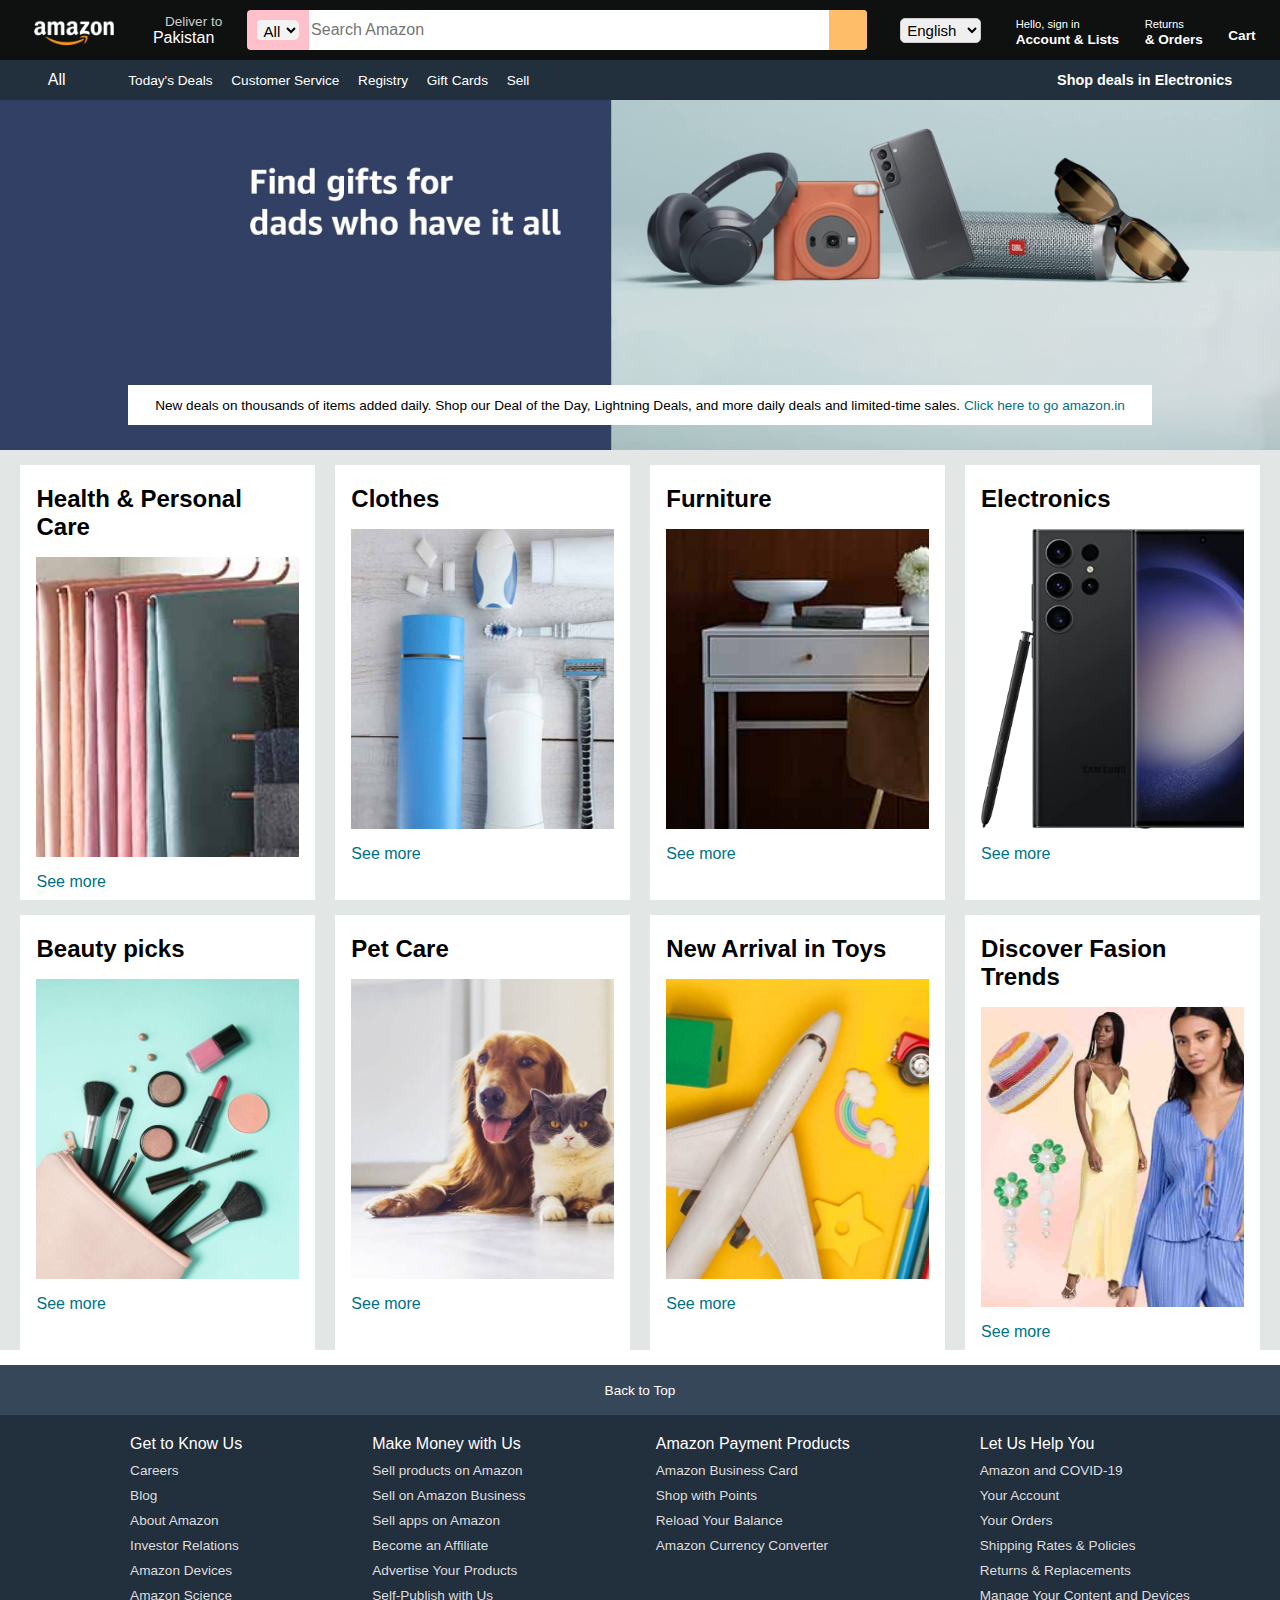
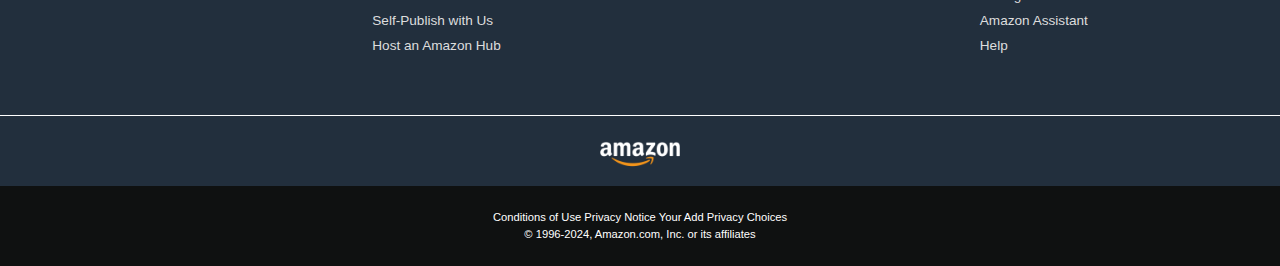
<file: Internpedia Internship/Amozon Web Project 7/index.html>
<!DOCTYPE html>
<html lang="en">
<head>
    <meta charset="UTF-8">
    <meta name="viewport" content="width=device-width, initial-scale=1.0">
    <title>Amazon</title>
    
    <link rel="stylesheet" href="https://cdnjs.cloudflare.com/ajax/libs/font-awesome/6.5.1/css/all.min.css" integrity="sha512-DTOQO9RWCH3ppGqcWaEA1BIZOC6xxalwEsw9c2QQeAIftl+Vegovlnee1c9QX4TctnWMn13TZye+giMm8e2LwA==" crossorigin="anonymous" referrerpolicy="no-referrer" />

    <link rel="stylesheet" href="stylesheet.css">

    
</head>
<body>
    
    <header>
    <div class="navbar">
        <div class="nav_logo border">
            <div class="logo">
            </div>
        </div>

        <div class="nav_address border">
            <p class="add_first">Deliver to</p>
            <div class="add_icon">
                <i class="fa-solid fa-location-dot"></i>
                <p class="add_sec">Pakistan</p>
            </div>
        </div>

        <div class="nav_search">
            <select class="search_select"> 
                <option>All</option>
            </select>
            <input placeholder="Search Amazon" class="search_input">
            <div class="search_icon">
            <i class="fa-solid fa-magnifying-glass"></i>
        </div>
        </div>

        <div>
            <div class="language-selector">
                
                <select id="language" name="language">
                    <option  value="en">English</option>
                    <option value="es">Spanish</option>
                    <option value="fr">French</option>
                    <option value="de">German</option>
                    <!-- Add more languages as needed -->
                </select>
            </div>
        </div>
        
        
        <div class="nav_singin border">
            <p><span>Hello, sign in</span></p>
            <p class="nav_sec">Account & Lists</p>
        </div>
   
        <div class="nav_return border">
            <p><span>Returns</span></p>
            <p class="nav_sec">& Orders</p>
        </div>

        <div class="nav_cart border">
            <i class="fa-solid fa-cart-shopping"></i>
            Cart
        </div>

    </div>
    <div class="panel">
        <div class="panel_all">
            <i class="fa-solid fa-bars"></i>
            All
        </div>
        <div class="panel_ops">
            <p>Today's Deals</p>
            <p>Customer Service</p>
            <p>Registry</p>
            <p>Gift Cards</p>
            <p>Sell</p>
        </div>
        <div class="panel_deals">
            Shop deals in Electronics
        </div>
      </div>
</header>

<div class="hero_section">
    <div class="hero_msg">
        <p>New deals on thousands of items added daily. Shop our Deal of the Day, Lightning Deals, and more daily deals and limited-time sales. <a>Click here to go amazon.in</a></p> 
    </div>
</div>
<div class="shop_section">
    <div class="box1 box">
        <div class="box_content">
            <h2>Health & Personal Care</h2>
        <div class="box_img" style="background-image: url('box1_image.jpg');"></div>
        <p>See more</p>
        </div>
    </div>
    <div class="box2 box"><div class="box_content">
        <h2>Clothes</h2>
    <div class="box_img" style="background-image: url('box2_image.jpg');"></div>
    <p>See more</p>
    </div>
 </div>
    <div class="box3 box"><div class="box_content">
        <h2>Furniture</h2>
    <div class="box_img" style="background-image: url('box3_image.jpg');"></div>
    <p>See more</p>
    </div>
</div>
    <div class="box4 box"><div class="box_content">
        <h2>Electronics</h2>
    <div class="box_img" style="background-image: url('box4_image.jpg');"></div>
    <p>See more</p>
    </div>
</div>
<div class="box1 box">
    <div class="box_content">
        <h2>Beauty picks</h2>
    <div class="box_img" style="background-image: url('box5_image.jpg');"></div>
    <p>See more</p>
    </div>
</div>
<div class="box2 box"><div class="box_content">
    <h2>Pet Care</h2>
<div class="box_img" style="background-image: url('box6_image.jpg');"></div>
<p>See more</p>
</div>
</div>
<div class="box3 box"><div class="box_content">
    <h2>New Arrival in Toys</h2>
<div class="box_img" style="background-image: url('box7_image.jpg');"></div>
<p>See more</p>
</div>
</div>
<div class="box4 box"><div class="box_content">
    <h2>Discover Fasion Trends</h2>
<div class="box_img" style="background-image: url('box8_image.jpg');"></div>
<p>See more</p>
</div>
</div>
</div>
<footer>
    <div class="footer_panel1">
        Back to Top
    </div>

    <div class="footer_panel2">
        <ul>
            <p>Get to Know Us</p>
            <a>Careers</a>
            <a>Blog</a>
            <a>About Amazon</a>
            <a>Investor Relations</a>
            <a>Amazon Devices</a>
            <a>Amazon Science</a>

        </ul>

        <ul>
            <p>Make Money with Us</p>
            <a>Sell products on Amazon</a>
            <a>Sell on Amazon Business</a>
            <a>Sell apps on Amazon</a>
            <a>Become an Affiliate</a>
            <a>Advertise Your Products</a>
            <a>Self-Publish with Us</a>
            <a>Self-Publish with Us</a>
            <a> Host an Amazon Hub</a>


        </ul>

        <ul>
            <p>Amazon Payment Products</p>
            <a>Amazon Business Card</a>
            <a>Shop with Points</a>
            <a>Reload Your Balance</a>
            <a>Amazon Currency Converter</a>
            

        </ul>

        <ul>
            <p>Let Us Help You </p>
            <a>Amazon and COVID-19</a>
            <a>Your Account</a>
            <a>Your Orders</a>
            <a>Shipping Rates & Policies</a>
            <a>Returns & Replacements</a>
            <a> Manage Your Content and Devices</a>
            <a> Amazon Assistant</a>
            <a> Help</a>


        </ul>
    </div>

    <div class="footer_panel3">
        <div class="logo">

        </div>
    </div>

    <div class="footer_panel4">
        <div class="pages"> 
            <a>Conditions of Use</a>
            <a>Privacy Notice</a>
            <a>Your Add Privacy Choices</a>
        </div>
        <div class="copyright">
            © 1996-2024, Amazon.com, Inc. or its affiliates
        </div>
    </div>
</footer>

</body>
</html>
</file>
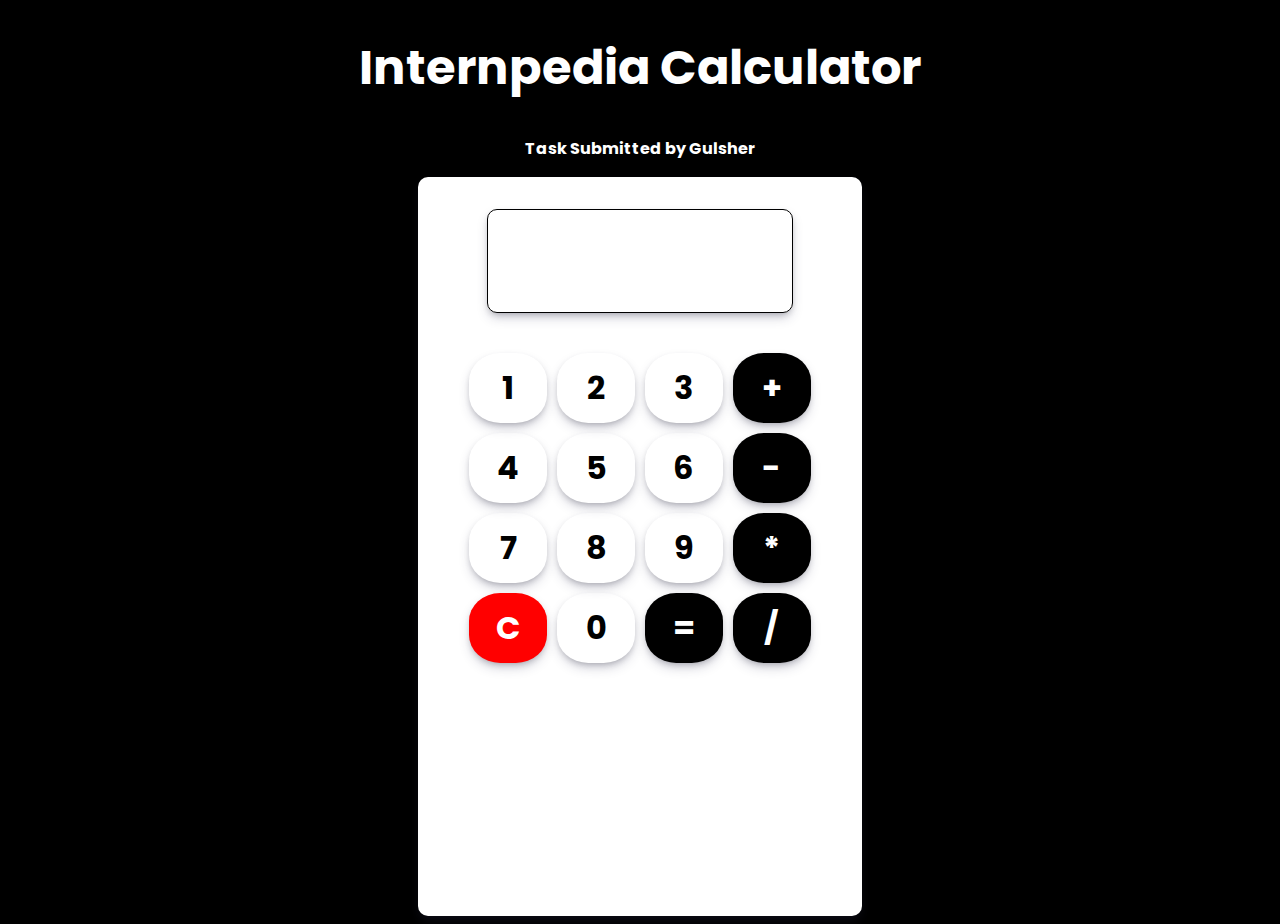
<file: Internpedia Internship/Calculator Project 5/index.html>
<!DOCTYPE html>
<html lang="en">
  <head>
    <meta charset="UTF-8" />
    <meta http-equiv="X-UA-Compatible" content="IE=edge" />
    <meta name="viewport" content="width=device-width, initial-scale=1.0" />
    <link rel="stylesheet" href="./styles/style.css" />
    <link
      href="https://fonts.googleapis.com/css2?family=Poppins&display=swap"
      rel="stylesheet"
    />
    <title>Calculator</title>
  </head>
  <body>
    <h1>Internpedia Calculator</h1>
    <h2>Task Submitted by Gulsher</h2>
    <div id="calculator">
      <div id="display"></div>
      <div id="keyboard">
        <div>1</div>
        <div>2</div>
        <div>3</div>
        <div class="black">+</div>
        <div>4</div>
        <div>5</div>
        <div>6</div>
        <div class="black">-</div>
        <div>7</div>
        <div>8</div>
        <div>9</div>
        <div class="black">*</div>
        <div class="red">C</div>
        <div>0</div>
        <div class="black">=</div>
        <div class="black">/</div>
      </div>
    </div>
  </body>
</html>

<script src="./script/index.js"></script>
</file>
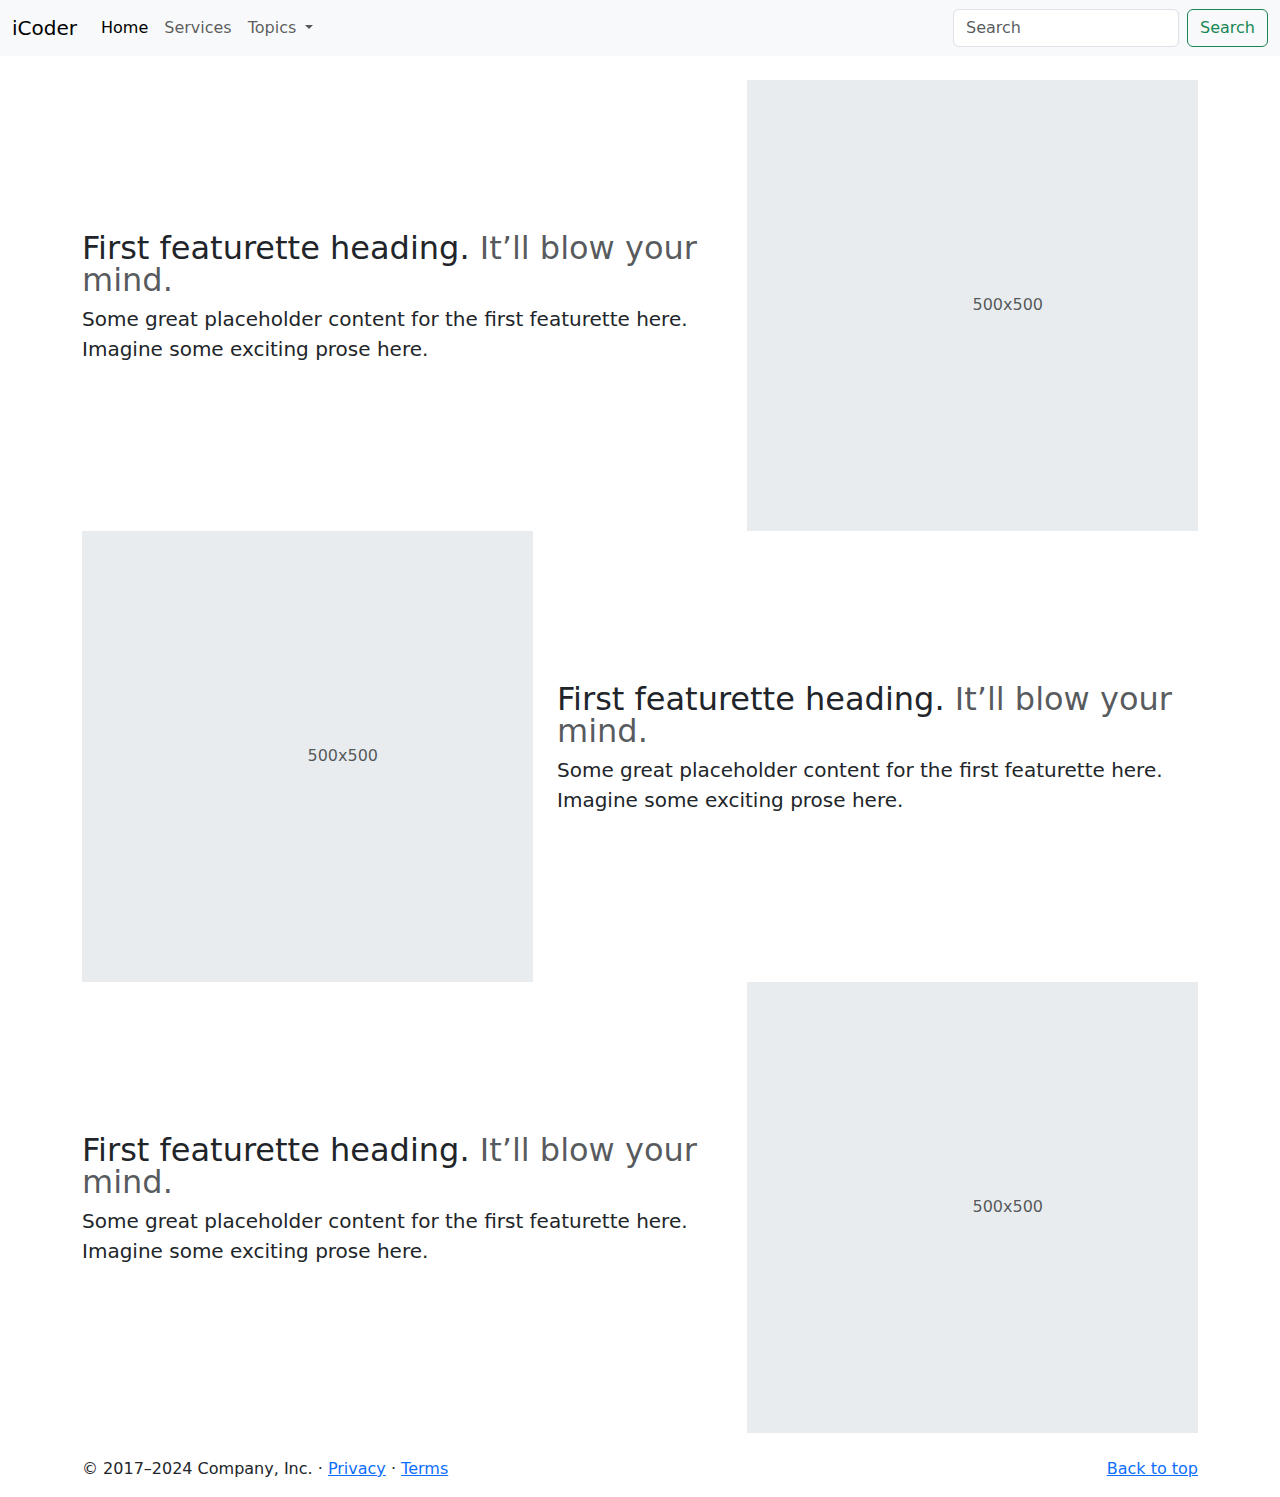
<file: Internpedia Internship/Portfolio Website Project 3/about.html>
<!DOCTYPE html>
<html lang="en">
  <head>
    <meta charset="utf-8" />
    <meta name="viewport" content="width=device-width, initial-scale=1" />
    <title>Gulsher Webs</title>

    <link
      href="https://cdn.jsdelivr.net/npm/bootstrap@5.3.3/dist/css/bootstrap.min.css"
      rel="stylesheet"
      integrity="sha384-QWTKZyjpPEjISv5WaRU9OFeRpok6YctnYmDr5pNlyT2bRjXh0JMhjY6hW+ALEwIH"
      crossorigin="anonymous"
    />
  </head>

  <body>
    <nav class="navbar navbar-expand-lg bg-body-tertiary">
      <div class="container-fluid">
        <a class="navbar-brand" href="#">iCoder</a>
        <button
          class="navbar-toggler"
          type="button"
          data-bs-toggle="collapse"
          data-bs-target="#navbarSupportedContent"
          aria-controls="navbarSupportedContent"
          aria-expanded="false"
          aria-label="Toggle navigation"
        >
          <span class="navbar-toggler-icon"></span>
        </button>
        <div class="collapse navbar-collapse" id="navbarSupportedContent">
          <ul class="navbar-nav me-auto mb-2 mb-lg-0">
            <li class="nav-item">
              <a class="nav-link active" aria-current="page" href="Home.html">Home</a>
            </li>
            <li class="nav-item">
              <a class="nav-link" href="#">Services</a>
            </li>
            <li class="nav-item dropdown">
              <a
                class="nav-link dropdown-toggle"
                href="#"
                role="button"
                data-bs-toggle="dropdown"
                aria-expanded="false"
              >
                Topics
              </a>
              <ul class="dropdown-menu">
                <li><a class="dropdown-item" href="#">Technology</a></li>
                <li>
                  <a class="dropdown-item" href="#">Website Development</a>
                </li>
                <li>
                  <hr class="dropdown-divider" />
                </li>
                <li>
                  <a class="dropdown-item" href="#">Support</a>
                  <a class="dropdown-item" href="contect.html">Contact</a>
                </li>
              </ul>
            </li>
          </ul>
          <form class="d-flex" role="search">
            <input
              class="form-control me-2"
              type="search"
              placeholder="Search"
              aria-label="Search"
            />
            <button class="btn btn-outline-success" type="submit">
              Search
            </button>
          </form>
        </div>
      </div>
    </nav>
    
    <div class="container my-4">

      <div class="row featurette d-flex justify-content-center align-items-center ">
        <div class="col-md-7">
          <h2 class="featurette-heading fw-normal lh-1">First featurette heading. <span class="text-body-secondary">It’ll blow your mind.</span></h2>
          <p class="lead">Some great placeholder content for the first featurette here. Imagine some exciting prose here.</p>
        </div>
        <div class="col-md-5">
          <svg class="bd-placeholder-img bd-placeholder-img-lg featurette-image img-fluid mx-auto" width="500" height="500" xmlns="http://www.w3.org/2000/svg" role="img" aria-label="Placeholder: 500x500" preserveAspectRatio="xMidYMid slice" focusable="false"><title>Placeholder</title><rect width="100%" height="100%" fill="var(--bs-secondary-bg)"></rect><text x="50%" y="50%" fill="var(--bs-secondary-color)" dy=".3em">500x500</text></svg>
        </div>
      </div>

      <div class="row featurette d-flex justify-content-center align-items-center ">
        <div class="col-md-7 order-md-2">
          <h2 class="featurette-heading fw-normal lh-1">First featurette heading. <span class="text-body-secondary">It’ll blow your mind.</span></h2>
          <p class="lead">Some great placeholder content for the first featurette here. Imagine some exciting prose here.</p>
        </div>
        <div class="col-md-5 order-md-1">
          <svg class="bd-placeholder-img bd-placeholder-img-lg featurette-image img-fluid mx-auto" width="500" height="500" xmlns="http://www.w3.org/2000/svg" role="img" aria-label="Placeholder: 500x500" preserveAspectRatio="xMidYMid slice" focusable="false"><title>Placeholder</title><rect width="100%" height="100%" fill="var(--bs-secondary-bg)"></rect><text x="50%" y="50%" fill="var(--bs-secondary-color)" dy=".3em">500x500</text></svg>
        </div>
      </div>

      <div class="row featurette d-flex justify-content-center align-items-center ">
        <div class="col-md-7">
          <h2 class="featurette-heading fw-normal lh-1">First featurette heading. <span class="text-body-secondary">It’ll blow your mind.</span></h2>
          <p class="lead">Some great placeholder content for the first featurette here. Imagine some exciting prose here.</p>
        </div>
        <div class="col-md-5">
          <svg class="bd-placeholder-img bd-placeholder-img-lg featurette-image img-fluid mx-auto" width="500" height="500" xmlns="http://www.w3.org/2000/svg" role="img" aria-label="Placeholder: 500x500" preserveAspectRatio="xMidYMid slice" focusable="false"><title>Placeholder</title><rect width="100%" height="100%" fill="var(--bs-secondary-bg)"></rect><text x="50%" y="50%" fill="var(--bs-secondary-color)" dy=".3em">500x500</text></svg>
        </div>
      </div>
    </div>

    <footer class="container">
      <p class="float-end"><a href="#">Back to top</a></p>
      <p>© 2017–2024 Company, Inc. · <a href="#">Privacy</a> · <a href="#">Terms</a></p>
    </footer>
   

    <script
      src="https://cdn.jsdelivr.net/npm/bootstrap@5.3.3/dist/js/bootstrap.bundle.min.js"
      integrity="sha384-YvpcrYf0tY3lHB60NNkmXc5s9fDVZLESaAA55NDzOxhy9GkcIdslK1eN7N6jIeHz"
      crossorigin="anonymous"
    ></script>
  </body>
</html>
</file>
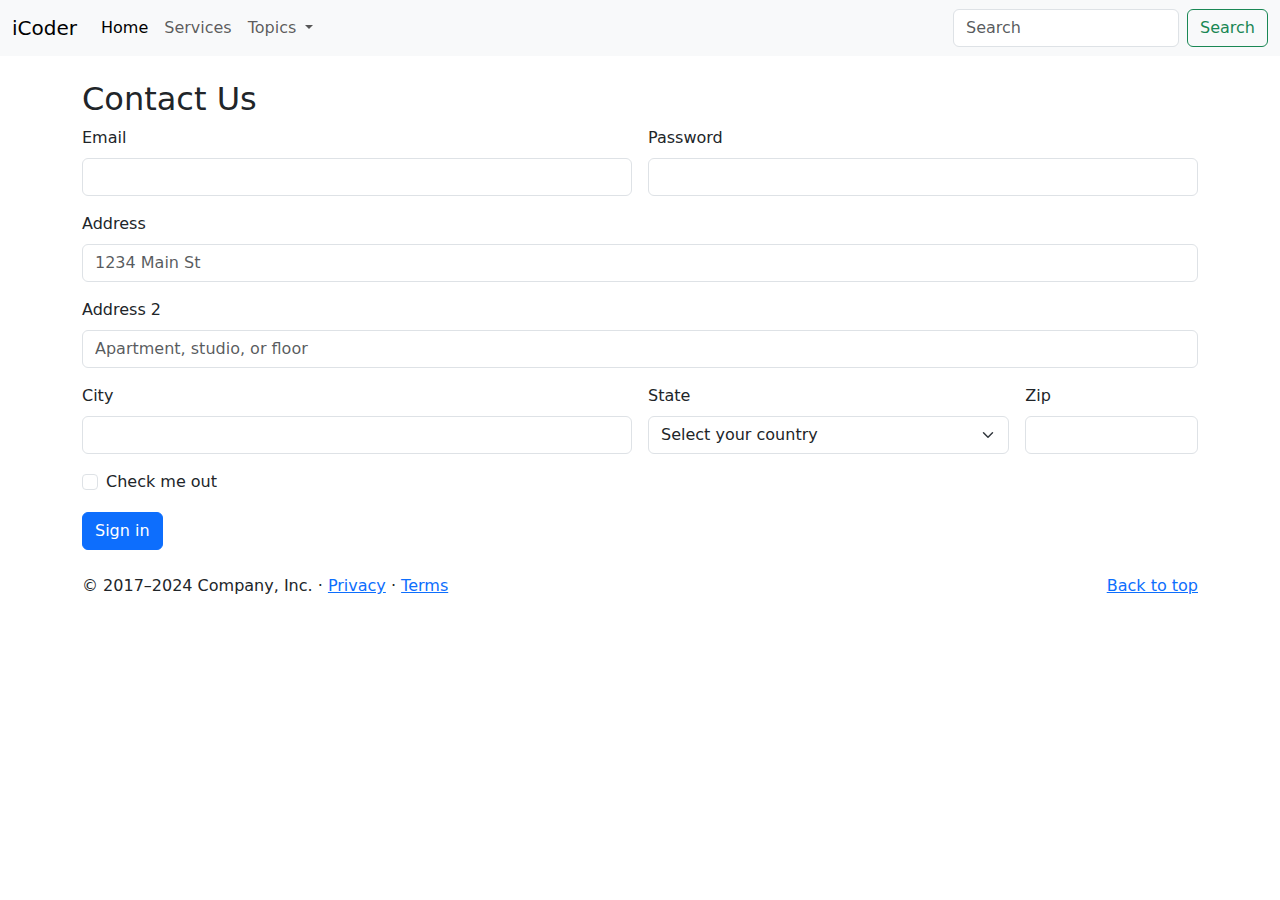
<file: Internpedia Internship/Portfolio Website Project 3/contect.html>
<!DOCTYPE html>
<html lang="en">
  <head>
    <meta charset="utf-8" />
    <meta name="viewport" content="width=device-width, initial-scale=1" />
    <title>Gulsher Webs</title>

    <link
      href="https://cdn.jsdelivr.net/npm/bootstrap@5.3.3/dist/css/bootstrap.min.css"
      rel="stylesheet"
      integrity="sha384-QWTKZyjpPEjISv5WaRU9OFeRpok6YctnYmDr5pNlyT2bRjXh0JMhjY6hW+ALEwIH"
      crossorigin="anonymous"
    />
  </head>

  <body>
    <nav class="navbar navbar-expand-lg bg-body-tertiary">
      <div class="container-fluid">
        <a class="navbar-brand" href="#">iCoder</a>
        <button
          class="navbar-toggler"
          type="button"
          data-bs-toggle="collapse"
          data-bs-target="#navbarSupportedContent"
          aria-controls="navbarSupportedContent"
          aria-expanded="false"
          aria-label="Toggle navigation"
        >
          <span class="navbar-toggler-icon"></span>
        </button>
        <div class="collapse navbar-collapse" id="navbarSupportedContent">
          <ul class="navbar-nav me-auto mb-2 mb-lg-0">
            <li class="nav-item">
              <a class="nav-link active" aria-current="page" href="Home.html">Home</a>
            </li>
            <li class="nav-item">
              <a class="nav-link" href="#">Services</a>
            </li>
            <li class="nav-item dropdown">
              <a
                class="nav-link dropdown-toggle"
                href="#"
                role="button"
                data-bs-toggle="dropdown"
                aria-expanded="false"
              >
                Topics
              </a>
              <ul class="dropdown-menu">
                <li><a class="dropdown-item" href="#">Technology</a></li>
                <li>
                  <a class="dropdown-item" href="#">Website Development</a>
                </li>
                <li>
                  <hr class="dropdown-divider" />
                </li>
                <li>
                  <a class="dropdown-item" href="#">Support</a>
                  <a class="dropdown-item" href="contect.html">Contact</a>
                </li>
              </ul>
            </li>
          </ul>
          <form class="d-flex" role="search">
            <input
              class="form-control me-2"
              type="search"
              placeholder="Search"
              aria-label="Search"
            />
            <button class="btn btn-outline-success" type="submit">
              Search
            </button>
          </form>
        </div>
      </div>
    </nav>

    <div class="container my-4">
      <h2>Contact Us</h2>

      <form class="row g-3">
        <div class="col-md-6">
          <label for="inputEmail4" class="form-label">Email</label>
          <input type="email" class="form-control" id="inputEmail4" />
        </div>
        <div class="col-md-6">
          <label for="inputPassword4" class="form-label">Password</label>
          <input type="password" class="form-control" id="inputPassword4" />
        </div>
        <div class="col-12">
          <label for="inputAddress" class="form-label">Address</label>
          <input
            type="text"
            class="form-control"
            id="inputAddress"
            placeholder="1234 Main St"
          />
        </div>
        <div class="col-12">
          <label for="inputAddress2" class="form-label">Address 2</label>
          <input
            type="text"
            class="form-control"
            id="inputAddress2"
            placeholder="Apartment, studio, or floor"
          />
        </div>
        <div class="col-md-6">
          <label for="inputCity" class="form-label">City</label>
          <input type="text" class="form-control" id="inputCity" />
        </div>
        <div class="col-md-4">
          <label for="inputState" class="form-label">State</label>
          <select id="inputState" class="form-select">
            <option selected>Select your country</option>
            <option value="AF">Afghanistan</option>
            <option value="AL">Albania</option>
            <option value="DZ">Algeria</option>
            <option value="AS">American Samoa</option>
            <option value="AD">Andorra</option>
            <option value="AO">Angola</option>
            <option value="AI">Anguilla</option>
            <option value="AQ">Antarctica</option>
            <option value="AG">Antigua and Barbuda</option>
            <option value="AR">Argentina</option>
            <option value="AM">Armenia</option>
            <option value="AW">Aruba</option>
            <option value="AU">Australia</option>
            <option value="AT">Austria</option>
            <option value="AZ">Azerbaijan</option>
            <option value="BS">Bahamas</option>
            <option value="BH">Bahrain</option>
            <option value="BD">Bangladesh</option>
            <option value="BB">Barbados</option>
            <option value="BY">Belarus</option>
            <option value="BE">Belgium</option>
            <option value="BZ">Belize</option>
            <option value="BJ">Benin</option>
            <option value="BM">Bermuda</option>
            <option value="BT">Bhutan</option>
            <option value="BO">Bolivia</option>
            <option value="BA">Bosnia and Herzegovina</option>
            <option value="BW">Botswana</option>
            <option value="BR">Brazil</option>
            <option value="IO">British Indian Ocean Territory</option>
            <option value="BN">Brunei Darussalam</option>
            <option value="BG">Bulgaria</option>
            <option value="BF">Burkina Faso</option>
            <option value="BI">Burundi</option>
            <option value="KH">Cambodia</option>
            <option value="CM">Cameroon</option>
            <option value="CA">Canada</option>
            <option value="CV">Cape Verde</option>
            <option value="KY">Cayman Islands</option>
            <option value="CF">Central African Republic</option>
            <option value="TD">Chad</option>
            <option value="CL">Chile</option>
            <option value="CN">China</option>
            <option value="CO">Colombia</option>
            <option value="KM">Comoros</option>
            <option value="CG">Congo</option>
            <option value="CD">Congo, Democratic Republic of the</option>
            <option value="CK">Cook Islands</option>
            <option value="CR">Costa Rica</option>
            <option value="CI">Côte d'Ivoire</option>
            <option value="HR">Croatia</option>
            <option value="CU">Cuba</option>
            <option value="CY">Cyprus</option>
            <option value="CZ">Czech Republic</option>
            <option value="DK">Denmark</option>
            <option value="DJ">Djibouti</option>
            <option value="DM">Dominica</option>
            <option value="DO">Dominican Republic</option>
            <option value="EC">Ecuador</option>
            <option value="EG">Egypt</option>
            <option value="SV">El Salvador</option>
            <option value="GQ">Equatorial Guinea</option>
            <option value="ER">Eritrea</option>
            <option value="EE">Estonia</option>
            <option value="ET">Ethiopia</option>
            <option value="FJ">Fiji</option>
            <option value="FI">Finland</option>
            <option value="FR">France</option>
            <option value="GA">Gabon</option>
            <option value="GM">Gambia</option>
            <option value="GE">Georgia</option>
            <option value="DE">Germany</option>
            <option value="GH">Ghana</option>
            <option value="GR">Greece</option>
            <option value="GL">Greenland</option>
            <option value="GD">Grenada</option>
            <option value="GU">Guam</option>
            <option value="GT">Guatemala</option>
            <option value="GN">Guinea</option>
            <option value="GW">Guinea-Bissau</option>
            <option value="GY">Guyana</option>
            <option value="HT">Haiti</option>
            <option value="VA">Holy See (Vatican City State)</option>
            <option value="HN">Honduras</option>
            <option value="HK">Hong Kong</option>
            <option value="HU">Hungary</option>
            <option value="IS">Iceland</option>
            <option value="IN">India</option>
            <option value="ID">Indonesia</option>
            <option value="IR">Iran, Islamic Republic of</option>
            <option value="IQ">Iraq</option>
            <option value="IE">Ireland</option>
            <option value="IL">Israel</option>
            <option value="IT">Italy</option>
            <option value="JM">Jamaica</option>
            <option value="JP">Japan</option>
            <option value="JO">Jordan</option>
            <option value="KZ">Kazakhstan</option>
            <option value="KE">Kenya</option>
            <option value="KI">Kiribati</option>
            <option value="KP">Korea, Democratic People's Republic of</option>
            <option value="KR">Korea, Republic of</option>
            <option value="KW">Kuwait</option>
            <option value="KG">Kyrgyzstan</option>
            <option value="LA">Lao People's Democratic Republic</option>
            <option value="LV">Latvia</option>
            <option value="LB">Lebanon</option>
            <option value="LS">Lesotho</option>
            <option value="LR">Liberia</option>
            <option value="LY">Libya</option>
            <option value="LI">Liechtenstein</option>
            <option value="LT">Lithuania</option>
            <option value="LU">Luxembourg</option>
            <option value="MO">Macao</option>
            <option value="MK">
              Macedonia, the Former Yugoslav Republic of
            </option>
            <option value="MG">Madagascar</option>
            <option value="MW">Malawi</option>
            <option value="MY">Malaysia</option>
            <option value="MV">Maldives</option>
            <option value="ML">Mali</option>
            <option value="MT">Malta</option>
            <option value="MH">Marshall Islands</option>
            <option value="MR">Mauritania</option>
            <option value="MU">Mauritius</option>
            <option value="MX">Mexico</option>
            <option value="FM">Micronesia, Federated States of</option>
            <option value="MD">Moldova, Republic of</option>
            <option value="MC">Monaco</option>
            <option value="MN">Mongolia</option>
            <option value="ME">Montenegro</option>
            <option value="MS">Montserrat</option>
            <option value="MA">Morocco</option>
            <option value="MZ">Mozambique</option>
            <option value="MM">Myanmar</option>
            <option value="NA">Namibia</option>
            <option value="NR">Nauru</option>
            <option value="NP">Nepal</option>
            <option value="NL">Netherlands</option>
            <option value="NC">New Caledonia</option>
            <option value="NZ">New Zealand</option>
            <option value="NI">Nicaragua</option>
            <option value="NE">Niger</option>
            <option value="NG">Nigeria</option>
            <option value="NU">Niue</option>
            <option value="NF">Norfolk Island</option>
            <option value="MP">Northern Mariana Islands</option>
            <option value="NO">Norway</option>
            <option value="OM">Oman</option>
            <option value="PK">Pakistan</option>
            <option value="PW">Palau</option>
            <option value="PA">Panama</option>
            <option value="PG">Papua New Guinea</option>
            <option value="PY">Paraguay</option>
            <option value="PE">Peru</option>
            <option value="PH">Philippines</option>
            <option value="PL">Poland</option>
            <option value="PT">Portugal</option>
            <option value="PR">Puerto Rico</option>
            <option value="QA">Qatar</option>
            <option value="RO">Romania</option>
            <option value="RU">Russian Federation</option>
            <option value="RW">Rwanda</option>
            <option value="RE">Réunion</option>
            <option value="BL">Saint Barthélemy</option>
            <option value="SH">
              Saint Helena, Ascension and Tristan da Cunha
            </option>
            <option value="KN">Saint Kitts and Nevis</option>
            <option value="LC">Saint Lucia</option>
            <option value="MF">Saint Martin (French part)</option>
            <option value="PM">Saint Pierre and Miquelon</option>
            <option value="VC">Saint Vincent and the Grenadines</option>
            <option value="WS">Samoa</option>
            <option value="SM">San Marino</option>
            <option value="ST">Sao Tome and Principe</option>
            <option value="SA">Saudi Arabia</option>
            <option value="SN">Senegal</option>
            <option value="RS">Serbia</option>
            <option value="SC">Seychelles</option>
            <option value="SL">Sierra Leone</option>
            <option value="SG">Singapore</option>
            <option value="SX">Sint Maarten (Dutch part)</option>
            <option value="SK">Slovakia</option>
            <option value="SI">Slovenia</option>
            <option value="SB">Solomon Islands</option>
            <option value="SO">Somalia</option>
            <option value="ZA">South Africa</option>
            <option value="SS">South Sudan</option>
            <option value="ES">Spain</option>
            <option value="LK">Sri Lanka</option>
            <option value="SD">Sudan</option>
            <option value="SR">Suriname</option>
            <option value="SJ">Svalbard and Jan Mayen</option>
            <option value="SZ">Swaziland</option>
            <option value="SE">Sweden</option>
            <option value="CH">Switzerland</option>
            <option value="SY">Syrian Arab Republic</option>
            <option value="TW">Taiwan, Province of China</option>
            <option value="TJ">Tajikistan</option>
            <option value="TZ">Tanzania, United Republic of</option>
            <option value="TH">Thailand</option>
            <option value="TL">Timor-Leste</option>
            <option value="TG">Togo</option>
            <option value="TK">Tokelau</option>
            <option value="TO">Tonga</option>
            <option value="TT">Trinidad and Tobago</option>
            <option value="TN">Tunisia</option>
            <option value="TR">Turkey</option>
            <option value="TM">Turkmenistan</option>
            <option value="TV">Tuvalu</option>
            <option value="UG">Uganda</option>
            <option value="UA">Ukraine</option>
            <option value="AE">United Arab Emirates</option>
            <option value="GB">United Kingdom</option>
            <option value="US">United States</option>
            <option value="UY">Uruguay</option>
            <option value="UZ">Uzbekistan</option>
            <option value="VU">Vanuatu</option>
            <option value="VE">Venezuela, Bolivarian Republic of</option>
            <option value="VN">Viet Nam</option>
            <option value="WF">Wallis and Futuna</option>
            <option value="EH">Western Sahara</option>
            <option value="YE">Yemen</option>
            <option value="ZM">Zambia</option>
            <option value="ZW">Zimbabwe</option>
          </select>
        </div>
        <div class="col-md-2">
          <label for="inputZip" class="form-label">Zip</label>
          <input type="text" class="form-control" id="inputZip" />
        </div>
        <div class="col-12">
          <div class="form-check">
            <input class="form-check-input" type="checkbox" id="gridCheck" />
            <label class="form-check-label" for="gridCheck">
              Check me out
            </label>
          </div>
        </div>
        <div class="col-12">
          <button type="submit" class="btn btn-primary">Sign in</button>
        </div>
      </form>
    </div>

    <footer class="container">
      <p class="float-end"><a href="#">Back to top</a></p>
      <p>
        © 2017–2024 Company, Inc. · <a href="#">Privacy</a> ·
        <a href="#">Terms</a>
      </p>
    </footer>

    <script
      src="https://cdn.jsdelivr.net/npm/bootstrap@5.3.3/dist/js/bootstrap.bundle.min.js"
      integrity="sha384-YvpcrYf0tY3lHB60NNkmXc5s9fDVZLESaAA55NDzOxhy9GkcIdslK1eN7N6jIeHz"
      crossorigin="anonymous"
    ></script>
  </body>
</html>
</file>
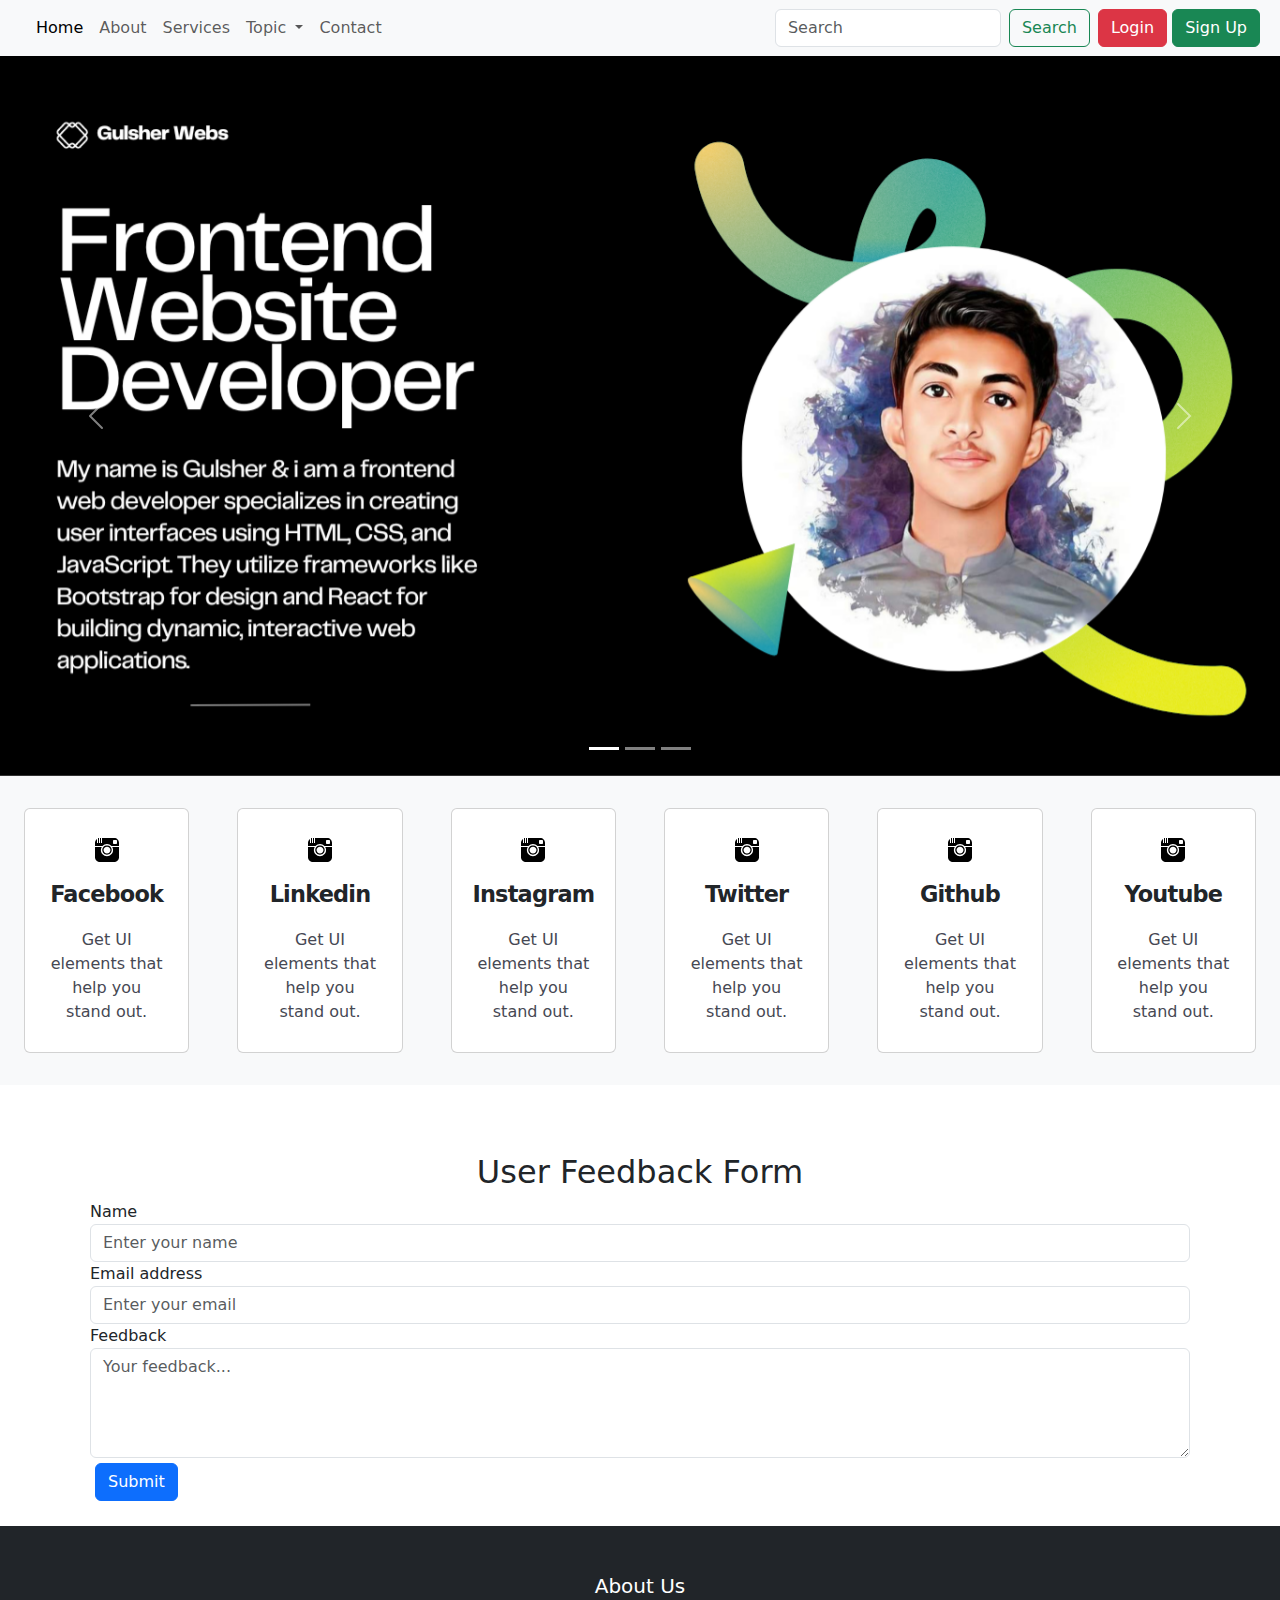
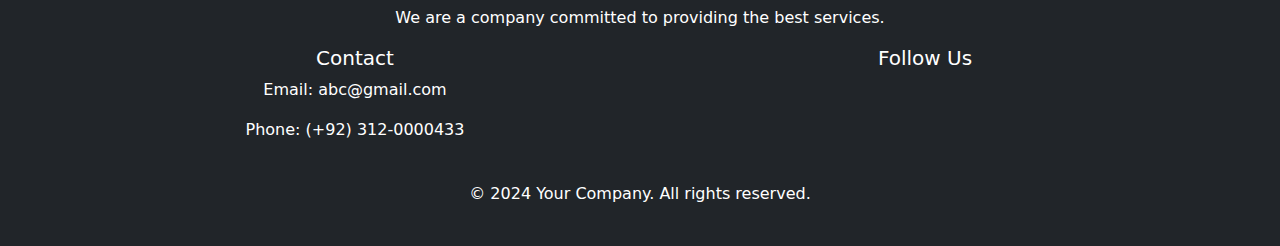
<file: Internpedia Internship/Portfolio Website Project 3/Home.html>
<!DOCTYPE html>
<html lang="en">
  <head>
    <meta charset="utf-8" />
    <meta name="viewport" content="width=device-width, initial-scale=1" />
    <title>Faisalabad Webs</title>

    <link rel="stylesheet" href="boxai.css" />

    <link
      href="https://cdn.jsdelivr.net/npm/bootstrap@5.3.3/dist/css/bootstrap.min.css"
      rel="stylesheet"
      integrity="sha384-QWTKZyjpPEjISv5WaRU9OFeRpok6YctnYmDr5pNlyT2bRjXh0JMhjY6hW+ALEwIH"
      crossorigin="anonymous"
    />

    <link
      rel="stylesheet"
      href="https://cdnjs.cloudflare.com/ajax/libs/font-awesome/6.6.0/css/all.min.css"
      integrity="sha512-Kc323vGBEqzTmouAECnVceyQqyqdsSiqLQISBL29aUW4U/M7pSPA/gEUZQqv1cwx4OnYxTxve5UMg5GT6L4JJg=="
      crossorigin="anonymous"
      referrerpolicy="no-referrer"
    />
  </head>
  <body>
    <nav class="navbar navbar-expand-lg bg-body-tertiary">
      <div class="container-fluid">
        <a class="navbar-brand" href="#">
          <i class="fa-brands fa-google"></i>
        </a>

        <button
          class="navbar-toggler"
          type="button"
          data-bs-toggle="collapse"
          data-bs-target="#navbarSupportedContent"
          aria-controls="navbarSupportedContent"
          aria-expanded="false"
          aria-label="Toggle navigation"
        >
          <span class="navbar-toggler-icon"></span>
        </button>
        <div class="collapse navbar-collapse" id="navbarSupportedContent">
          <ul class="navbar-nav me-auto mb-2 mb-lg-0">
            <li class="nav-item">
              <a class="nav-link active" aria-current="page" href="Home.html"
                >Home</a
              >
            </li>
            <li class="nav-item">
              <a class="nav-link" href="about.html">About</a>
            </li>
            <li class="nav-item">
              <a class="nav-link" href="#">Services</a>
            </li>
            <li class="nav-item dropdown">
              <a
                class="nav-link dropdown-toggle"
                href="#"
                role="button"
                data-bs-toggle="dropdown"
                aria-expanded="false"
              >
                Topic
              </a>
              <ul class="dropdown-menu">
                <li><a class="dropdown-item" href="#">Technology</a></li>
                <li><a class="dropdown-item" href="#">Support</a></li>
                <li><hr class="dropdown-divider" /></li>
                <li>
                  <a class="dropdown-item" href="contect.html">Contact</a>
                </li>
              </ul>
            </li>
            <li class="nav-item">
              <a class="nav-link" href="contect.html">Contact</a>
            </li>
          </ul>
          <form class="d-flex" role="search">
            <input
              class="form-control me-2"
              type="search"
              placeholder="Search"
              aria-label="Search"
            />
            <button class="btn btn-outline-success" type="submit">
              Search
            </button>
          </form>
          <div class="mx-2">
            <button
              class="btn btn-danger"
              data-bs-toggle="modal"
              data-bs-target="#LoginModal"
            >
              Login
            </button>
            <button
              class="btn btn-success"
              data-bs-toggle="modal"
              data-bs-target="#SignupModal"
            >
              Sign Up
            </button>
          </div>
        </div>
      </div>
    </nav>

    <!-- Login Modal -->
    <div
      class="modal fade"
      id="LoginModal"
      tabindex="-1"
      aria-labelledby="LoginModalLabel"
      aria-hidden="true"
    >
      <div class="modal-dialog">
        <div class="modal-content">
          <div class="modal-header">
            <h1 class="modal-title fs-5" id="LoginModalLabel">
              Login to iCoder
            </h1>
            <button
              type="button"
              class="btn-close"
              data-bs-dismiss="modal"
              aria-label="Close"
            ></button>
          </div>
          <div class="modal-body">
            <form>
              <div class="mb-3">
                <label for="exampleInputEmail1" class="form-label"
                  >Email address</label
                >
                <input
                  type="email"
                  class="form-control"
                  id="exampleInputEmail1"
                  aria-describedby="emailHelp"
                />
                <div id="emailHelp" class="form-text">
                  We'll never share your email with anyone else.
                </div>
              </div>
              <div class="mb-3">
                <label for="exampleInputPassword1" class="form-label"
                  >Password</label
                >
                <input
                  type="password"
                  class="form-control"
                  id="exampleInputPassword1"
                />
              </div>
              <div class="mb-3 form-check">
                <input
                  type="checkbox"
                  class="form-check-input"
                  id="exampleCheck1"
                />
                <label class="form-check-label" for="exampleCheck1"
                  >Check me out</label
                >
              </div>
              <div class="d-grid gap-2">
                <button class="btn btn-primary" type="button">Submit</button>
              </div>
            </form>
          </div>
        </div>
      </div>
    </div>
    <!-- Sign Up Modal -->
    <div
      class="modal fade"
      id="SignupModal"
      tabindex="-1"
      aria-labelledby="SignupModalLabel"
      aria-hidden="true"
    >
      <div class="modal-dialog">
        <div class="modal-content">
          <div class="modal-header">
            <h1 class="modal-title fs-5" id="SignupModalLabel">
              SignUp to iCoder
            </h1>
            <button
              type="button"
              class="btn-close"
              data-bs-dismiss="modal"
              aria-label="Close"
            ></button>
          </div>
          <div class="modal-body">
            <form>
              <div class="mb-3">
                <label for="exampleInputEmail1" class="form-label"
                  >Email address</label
                >
                <input
                  type="email"
                  class="form-control"
                  id="exampleInputEmail1"
                  aria-describedby="emailHelp"
                />
                <div id="emailHelp" class="form-text">
                  We'll never share your email with anyone else.
                </div>
              </div>
              <div class="mb-3">
                <label for="exampleInputPassword1" class="form-label"
                  >Password</label
                >
                <input
                  type="password"
                  class="form-control"
                  id="exampleInputPassword1"
                />
              </div>

              <div class="mb-3">
                <label for="exampleInputPassword1" class="form-label">
                  Confirm Password</label
                >
                <input
                  type="password"
                  class="form-control"
                  id="exampleInputPassword1"
                />
              </div>

              <div class="mb-3 form-check">
                <input
                  type="checkbox"
                  class="form-check-input"
                  id="exampleCheck1"
                />
                <label class="form-check-label" for="exampleCheck1"
                  >Check me out</label
                >
              </div>
              <div class="d-grid gap-2">
                <button class="btn btn-primary" type="button">Submit</button>
              </div>
            </form>
          </div>
        </div>
      </div>
    </div>

    <div id="carouselExampleIndicators" class="carousel slide">
      <div class="carousel-indicators">
        <button
          type="button"
          data-bs-target="#carouselExampleIndicators"
          data-bs-slide-to="0"
          class="active"
          aria-current="true"
          aria-label="Slide 1"
        ></button>
        <button
          type="button"
          data-bs-target="#carouselExampleIndicators"
          data-bs-slide-to="1"
          aria-label="Slide 2"
        ></button>
        <button
          type="button"
          data-bs-target="#carouselExampleIndicators"
          data-bs-slide-to="2"
          aria-label="Slide 3"
        ></button>
      </div>
      <div class="carousel-inner">
        <div class="carousel-item active">
          <img src="Page 1.png" class="d-block w-100" alt="..." />
        </div>
        <div class="carousel-item">
          <img src="Page 2.png" class="d-block w-100" alt="..." />
        </div>
        <div class="carousel-item">
          <img src="Page 3.png" class="d-block w-100" alt="..." />
        </div>
      </div>
      <button
        class="carousel-control-prev"
        type="button"
        data-bs-target="#carouselExampleIndicators"
        data-bs-slide="prev"
      >
        <span class="carousel-control-prev-icon" aria-hidden="true"></span>
        <span class="visually-hidden">Previous</span>
      </button>
      <button
        class="carousel-control-next"
        type="button"
        data-bs-target="#carouselExampleIndicators"
        data-bs-slide="next"
      >
        <span class="carousel-control-next-icon" aria-hidden="true"></span>
        <span class="visually-hidden">Next</span>
      </button>
    </div>

    <nav class="navbar navbar-expand-lg bg-body-tertiary" >
    <div class="card mx-4 my-4">
      <div class="icon">
        <svg
          viewBox="0 0 24 24"
          height="24"
          width="24"
          xmlns="http://www.w3.org/2000/svg"
        >
          <path
            d="M11.984 16.815c2.596 0 4.706-2.111 4.706-4.707 0-1.409-.623-2.674-1.606-3.538-.346-.303-.735-.556-1.158-.748-.593-.27-1.249-.421-1.941-.421s-1.349.151-1.941.421c-.424.194-.814.447-1.158.749-.985.864-1.608 2.129-1.608 3.538 0 2.595 2.112 4.706 4.706 4.706zm.016-8.184c1.921 0 3.479 1.557 3.479 3.478 0 1.921-1.558 3.479-3.479 3.479s-3.479-1.557-3.479-3.479c0-1.921 1.558-3.478 3.479-3.478zm5.223.369h6.777v10.278c0 2.608-2.114 4.722-4.722 4.722h-14.493c-2.608 0-4.785-2.114-4.785-4.722v-10.278h6.747c-.544.913-.872 1.969-.872 3.109 0 3.374 2.735 6.109 6.109 6.109s6.109-2.735 6.109-6.109c.001-1.14-.327-2.196-.87-3.109zm2.055-9h-12.278v5h-1v-5h-1v5h-1v-4.923c-.346.057-.682.143-1 .27v4.653h-1v-4.102c-1.202.857-2 2.246-2 3.824v3.278h7.473c1.167-1.282 2.798-2 4.511-2 1.722 0 3.351.725 4.511 2h7.505v-3.278c0-2.608-2.114-4.722-4.722-4.722zm2.722 5.265c0 .406-.333.735-.745.735h-2.511c-.411 0-.744-.329-.744-.735v-2.53c0-.406.333-.735.744-.735h2.511c.412 0 .745.329.745.735v2.53z"
          ></path>
        </svg>
      </div>
      <strong> Facebook </strong>
      <div class="card__body">Get UI elements that help you stand out.</div>
      <span>Follow us</span>
    </div>

    <div class="card mx-4 my-4">
      <div class="icon">
        <svg
          viewBox="0 0 24 24"
          height="24"
          width="24"
          xmlns="http://www.w3.org/2000/svg"
        >
          <path
            d="M11.984 16.815c2.596 0 4.706-2.111 4.706-4.707 0-1.409-.623-2.674-1.606-3.538-.346-.303-.735-.556-1.158-.748-.593-.27-1.249-.421-1.941-.421s-1.349.151-1.941.421c-.424.194-.814.447-1.158.749-.985.864-1.608 2.129-1.608 3.538 0 2.595 2.112 4.706 4.706 4.706zm.016-8.184c1.921 0 3.479 1.557 3.479 3.478 0 1.921-1.558 3.479-3.479 3.479s-3.479-1.557-3.479-3.479c0-1.921 1.558-3.478 3.479-3.478zm5.223.369h6.777v10.278c0 2.608-2.114 4.722-4.722 4.722h-14.493c-2.608 0-4.785-2.114-4.785-4.722v-10.278h6.747c-.544.913-.872 1.969-.872 3.109 0 3.374 2.735 6.109 6.109 6.109s6.109-2.735 6.109-6.109c.001-1.14-.327-2.196-.87-3.109zm2.055-9h-12.278v5h-1v-5h-1v5h-1v-4.923c-.346.057-.682.143-1 .27v4.653h-1v-4.102c-1.202.857-2 2.246-2 3.824v3.278h7.473c1.167-1.282 2.798-2 4.511-2 1.722 0 3.351.725 4.511 2h7.505v-3.278c0-2.608-2.114-4.722-4.722-4.722zm2.722 5.265c0 .406-.333.735-.745.735h-2.511c-.411 0-.744-.329-.744-.735v-2.53c0-.406.333-.735.744-.735h2.511c.412 0 .745.329.745.735v2.53z"
          ></path>
        </svg>
      </div>
      <strong> Linkedin </strong>
      <div class="card__body">Get UI elements that help you stand out.</div>
      <span>Follow us</span>
    </div>

    <div class="card mx-4 my-4">
      <div class="icon">
        <svg
          viewBox="0 0 24 24"
          height="24"
          width="24"
          xmlns="http://www.w3.org/2000/svg"
        >
          <path
            d="M11.984 16.815c2.596 0 4.706-2.111 4.706-4.707 0-1.409-.623-2.674-1.606-3.538-.346-.303-.735-.556-1.158-.748-.593-.27-1.249-.421-1.941-.421s-1.349.151-1.941.421c-.424.194-.814.447-1.158.749-.985.864-1.608 2.129-1.608 3.538 0 2.595 2.112 4.706 4.706 4.706zm.016-8.184c1.921 0 3.479 1.557 3.479 3.478 0 1.921-1.558 3.479-3.479 3.479s-3.479-1.557-3.479-3.479c0-1.921 1.558-3.478 3.479-3.478zm5.223.369h6.777v10.278c0 2.608-2.114 4.722-4.722 4.722h-14.493c-2.608 0-4.785-2.114-4.785-4.722v-10.278h6.747c-.544.913-.872 1.969-.872 3.109 0 3.374 2.735 6.109 6.109 6.109s6.109-2.735 6.109-6.109c.001-1.14-.327-2.196-.87-3.109zm2.055-9h-12.278v5h-1v-5h-1v5h-1v-4.923c-.346.057-.682.143-1 .27v4.653h-1v-4.102c-1.202.857-2 2.246-2 3.824v3.278h7.473c1.167-1.282 2.798-2 4.511-2 1.722 0 3.351.725 4.511 2h7.505v-3.278c0-2.608-2.114-4.722-4.722-4.722zm2.722 5.265c0 .406-.333.735-.745.735h-2.511c-.411 0-.744-.329-.744-.735v-2.53c0-.406.333-.735.744-.735h2.511c.412 0 .745.329.745.735v2.53z"
          ></path>
        </svg>
      </div>
      <strong> Instagram </strong>
      <div class="card__body">Get UI elements that help you stand out.</div>
      <span>Follow us</span>
    </div>

    <div class="card mx-4 my-4">
      <div class="icon">
        <svg
          viewBox="0 0 24 24"
          height="24"
          width="24"
          xmlns="http://www.w3.org/2000/svg"
        >
          <path
            d="M11.984 16.815c2.596 0 4.706-2.111 4.706-4.707 0-1.409-.623-2.674-1.606-3.538-.346-.303-.735-.556-1.158-.748-.593-.27-1.249-.421-1.941-.421s-1.349.151-1.941.421c-.424.194-.814.447-1.158.749-.985.864-1.608 2.129-1.608 3.538 0 2.595 2.112 4.706 4.706 4.706zm.016-8.184c1.921 0 3.479 1.557 3.479 3.478 0 1.921-1.558 3.479-3.479 3.479s-3.479-1.557-3.479-3.479c0-1.921 1.558-3.478 3.479-3.478zm5.223.369h6.777v10.278c0 2.608-2.114 4.722-4.722 4.722h-14.493c-2.608 0-4.785-2.114-4.785-4.722v-10.278h6.747c-.544.913-.872 1.969-.872 3.109 0 3.374 2.735 6.109 6.109 6.109s6.109-2.735 6.109-6.109c.001-1.14-.327-2.196-.87-3.109zm2.055-9h-12.278v5h-1v-5h-1v5h-1v-4.923c-.346.057-.682.143-1 .27v4.653h-1v-4.102c-1.202.857-2 2.246-2 3.824v3.278h7.473c1.167-1.282 2.798-2 4.511-2 1.722 0 3.351.725 4.511 2h7.505v-3.278c0-2.608-2.114-4.722-4.722-4.722zm2.722 5.265c0 .406-.333.735-.745.735h-2.511c-.411 0-.744-.329-.744-.735v-2.53c0-.406.333-.735.744-.735h2.511c.412 0 .745.329.745.735v2.53z"
          ></path>
        </svg>
      </div>
      <strong> Twitter </strong>
      <div class="card__body">Get UI elements that help you stand out.</div>
      <span>Follow us</span>
    </div>

    <div class="card mx-4 my-4">
      <div class="icon">
        <svg
          viewBox="0 0 24 24"
          height="24"
          width="24"
          xmlns="http://www.w3.org/2000/svg"
        >
          <path
            d="M11.984 16.815c2.596 0 4.706-2.111 4.706-4.707 0-1.409-.623-2.674-1.606-3.538-.346-.303-.735-.556-1.158-.748-.593-.27-1.249-.421-1.941-.421s-1.349.151-1.941.421c-.424.194-.814.447-1.158.749-.985.864-1.608 2.129-1.608 3.538 0 2.595 2.112 4.706 4.706 4.706zm.016-8.184c1.921 0 3.479 1.557 3.479 3.478 0 1.921-1.558 3.479-3.479 3.479s-3.479-1.557-3.479-3.479c0-1.921 1.558-3.478 3.479-3.478zm5.223.369h6.777v10.278c0 2.608-2.114 4.722-4.722 4.722h-14.493c-2.608 0-4.785-2.114-4.785-4.722v-10.278h6.747c-.544.913-.872 1.969-.872 3.109 0 3.374 2.735 6.109 6.109 6.109s6.109-2.735 6.109-6.109c.001-1.14-.327-2.196-.87-3.109zm2.055-9h-12.278v5h-1v-5h-1v5h-1v-4.923c-.346.057-.682.143-1 .27v4.653h-1v-4.102c-1.202.857-2 2.246-2 3.824v3.278h7.473c1.167-1.282 2.798-2 4.511-2 1.722 0 3.351.725 4.511 2h7.505v-3.278c0-2.608-2.114-4.722-4.722-4.722zm2.722 5.265c0 .406-.333.735-.745.735h-2.511c-.411 0-.744-.329-.744-.735v-2.53c0-.406.333-.735.744-.735h2.511c.412 0 .745.329.745.735v2.53z"
          ></path>
        </svg>
      </div>
      <strong> Github </strong>
      <div class="card__body">Get UI elements that help you stand out.</div>
      <span>Follow us</span>
    </div>

    <div class="card mx-4 my-4">
      <div class="icon">
        <svg
          viewBox="0 0 24 24"
          height="24"
          width="24"
          xmlns="http://www.w3.org/2000/svg"
        >
          <path
            d="M11.984 16.815c2.596 0 4.706-2.111 4.706-4.707 0-1.409-.623-2.674-1.606-3.538-.346-.303-.735-.556-1.158-.748-.593-.27-1.249-.421-1.941-.421s-1.349.151-1.941.421c-.424.194-.814.447-1.158.749-.985.864-1.608 2.129-1.608 3.538 0 2.595 2.112 4.706 4.706 4.706zm.016-8.184c1.921 0 3.479 1.557 3.479 3.478 0 1.921-1.558 3.479-3.479 3.479s-3.479-1.557-3.479-3.479c0-1.921 1.558-3.478 3.479-3.478zm5.223.369h6.777v10.278c0 2.608-2.114 4.722-4.722 4.722h-14.493c-2.608 0-4.785-2.114-4.785-4.722v-10.278h6.747c-.544.913-.872 1.969-.872 3.109 0 3.374 2.735 6.109 6.109 6.109s6.109-2.735 6.109-6.109c.001-1.14-.327-2.196-.87-3.109zm2.055-9h-12.278v5h-1v-5h-1v5h-1v-4.923c-.346.057-.682.143-1 .27v4.653h-1v-4.102c-1.202.857-2 2.246-2 3.824v3.278h7.473c1.167-1.282 2.798-2 4.511-2 1.722 0 3.351.725 4.511 2h7.505v-3.278c0-2.608-2.114-4.722-4.722-4.722zm2.722 5.265c0 .406-.333.735-.745.735h-2.511c-.411 0-.744-.329-.744-.735v-2.53c0-.406.333-.735.744-.735h2.511c.412 0 .745.329.745.735v2.53z"
          ></path>
        </svg>
      </div>
      <strong> Youtube </strong>
      <div class="card__body">Get UI elements that help you stand out.</div>
      <span> Follow us </span>
    </div>
    </nav>
    

    <div class="container mt-5" style="padding: 20px">
      <h2 class="text-center">User Feedback Form</h2>
      <form>
          <div class="form-group">
              <label for="name">Name</label>
              <input type="text" class="form-control" id="name" placeholder="Enter your name" required>
          </div>
          <div class="form-group">
              <label for="email">Email address</label>
              <input type="email" class="form-control" id="email" placeholder="Enter your email" required>
          </div>
          <div class="form-group">
              <label for="feedback">Feedback</label>
              <textarea class="form-control" id="feedback" rows="4" placeholder="Your feedback..." required></textarea>
          </div>
          <button type="submit" class="btn btn-primary btn-block" 
          
          
          style="margin: 5px;"  >Submit</button>
      </form>
  </div>


    <div>
      <footer class="bg-dark text-white py-4">
        <div class="container text-center">
          <div class="row">
            <div class="mt-4">
              <h5>About Us</h5>
              <p>We are a company committed to providing the best services.</p>
            </div>
            <div class="col-md-6">
              <h5>Contact</h5>
              <p>Email: abc@gmail.com</p>
              <p>Phone: (+92) 312-0000433 </p>
            </div>
            <div class="col-md-6">
              <h5>Follow Us</h5>
              <a href="#" class="text-white me-2"
                ><i class="fa-brands fa-facebook"></i
              ></a>
              <a href="#" class="text-white me-2"
                ><i class="fa-brands fa-instagram"></i
              ></a>
              <a href="#" class="text-white me-2"
                ><i class="fa-brands fa-youtube"></i
              ></a>
              <a href="#" class="text-white me-2"
                ><i class="fa-brands fa-linkedin"></i
              ></a>
              <a href="#" class="text-white me-2"
                ><i class="fa-brands fa-github"></i
              ></a>
              <a href="#" class="text-white me-2"
                ><i class="fa-brands fa-twitter"></i
              ></a>
            </div>
          </div>
          <div class="mt-4">
            <p>&copy; 2024 Your Company. All rights reserved.</p>
          </div>
        </div>
      </footer>
    </div>

    <script
      src="https://cdn.jsdelivr.net/npm/bootstrap@5.3.3/dist/js/bootstrap.bundle.min.js"
      integrity="sha384-YvpcrYf0tY3lHB60NNkmXc5s9fDVZLESaAA55NDzOxhy9GkcIdslK1eN7N6jIeHz"
      crossorigin="anonymous"
    ></script>
  </body>
</html>
</file>
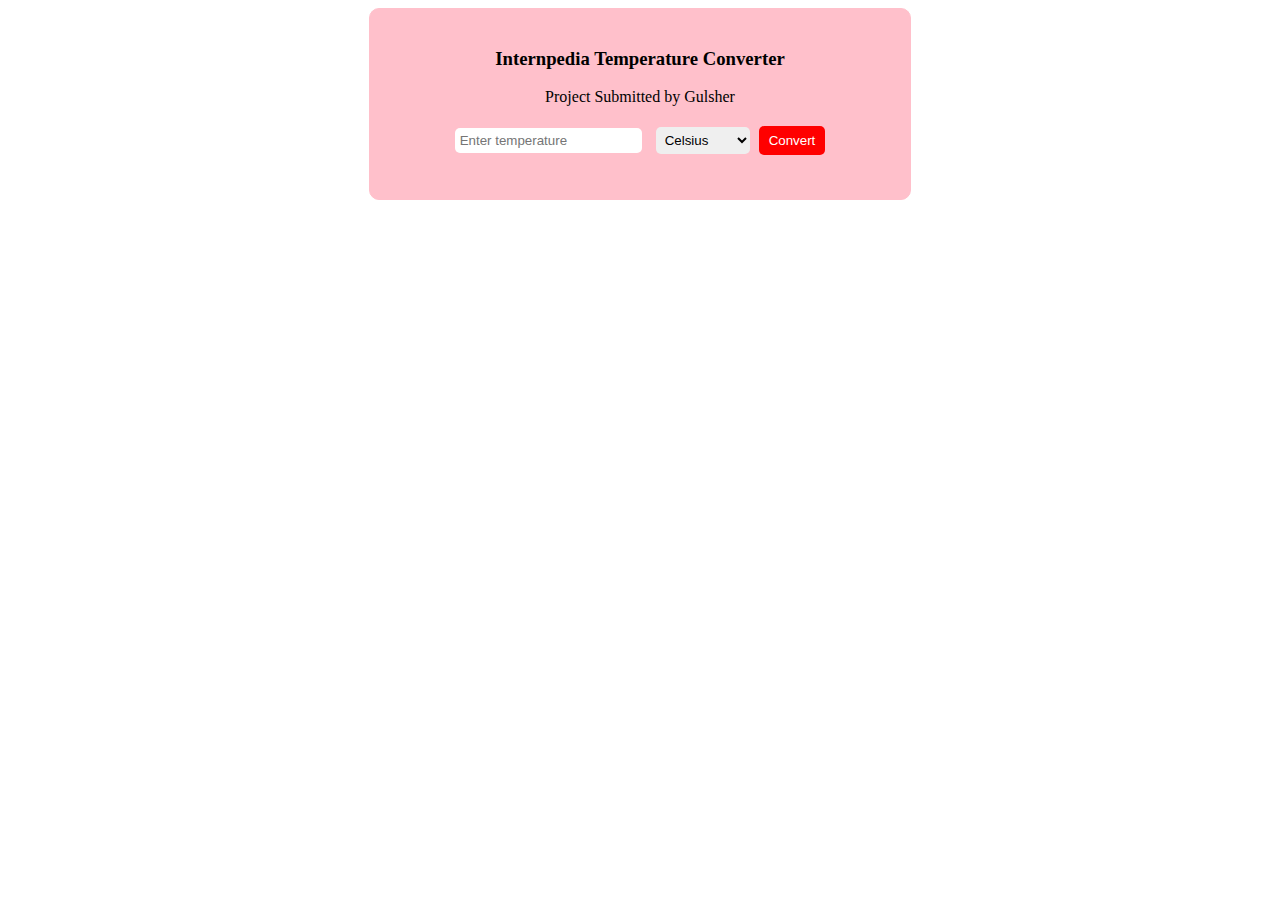
<file: Internpedia Internship/Temperature Converter Project 4/Temperature Converter.html>
<!DOCTYPE html>
<html lang="en">
<head>
    <meta charset="UTF-8">
    <meta http-equiv="X-UA-Compatible" content="IE=edge">
    <meta name="viewport" content="width=device-width, initial-scale=1.0">

    <link rel="stylesheet" type="text/css" href="TC.css">

    <link rel="stylesheet" href="https://cdnjs.cloudflare.com/ajax/libs/font-awesome/6.6.0/css/all.min.css" integrity="sha512-Kc323vGBEqzTmouAECnVceyQqyqdsSiqLQISBL29aUW4U/M7pSPA/gEUZQqv1cwx4OnYxTxve5UMg5GT6L4JJg==" crossorigin="anonymous" referrerpolicy="no-referrer" />

</head>

 
<div class="temp">
   <title><h1> Temperature Converter</h1>
</title>  
<body>
  <div class="container">
    <h3> Internpedia Temperature Converter</h4>
    <p> Project Submitted by Gulsher </p>
    <input type="number" id="inputTemp" placeholder="Enter temperature">
    <select id="tempType">
      <option value="celsius">Celsius</option>
      <option value="fahrenheit">Fahrenheit</option>
    </select>
    <button id="convertBtn">Convert</button>
    <div id="result"></div>
  </div>
  </div>

  <script src="TC.js"></script>
</body>
</html>
</file>
<file: Internpedia Internship/Amozon Web Project 7/stylesheet.css>
*{
    margin: 0;
    font-family: Arial;
    border: border-box;
}

.navbar {
    height: 60px;
    background-color: #0f1111;
    color: white;
    display: flex;
    align-items: center;
    justify-content: space-evenly ;
}

.nav_logo{
    height: 50px;
    width: 100px;
}

.logo{
    background-image: url("amazon_logo.png");
    background-size: cover;
    height: 50px;
    width: 100%;
}

 .border {
    border: 1.5px solid transparent;
 }
 
 .border:hover{
    border: 1.5px solid white;
 }

 /** box2 **/
 .add_first{
    color: #cccccc;  
    font-size: 0.85rem;
    margin-left: 15px;
 }
 .add_sec{
    font-size: 1rem;
    margin-left: 3px;
 }
.add_icon{
    display: flex;
    align-self: center;
}

/* box3 */
.nav_search{
    display: flex;
    justify-content: space-evenly;
    background-color: pink;
    width: 620px;
    height: 40px;
    border-radius: 4px;
}


.search_select{
    background-color: #f3f3f3;
    width: 50px;
    text-align: center;
    border-top-left-radius: 4px ;
    border-bottom-left-radius: 4px ;
    border: none;
}

.search_input{
    width: 100%;
    font-size: 1rem;
    border: none;
}

.search_icon{
    width: 45px;
    display: flex;
    justify-content: center;
    align-items: center;
    font-size: 1.2rem;
    background-color: #febd68;
    border-top-right-radius: 4px ;
    border-bottom-right-radius: 4px ;
    color: #0f1111;
}

.nav_search:hover{
    border: 2px solid orange;
}

/* box4 */
span{
    font-size: 0.7rem;
}

.nav_sec{
 font-size: 0.85rem;
 font-weight: 700;
}

/*  box6 */
.nav_cart i{
    font-size: 30px;
}

.nav_cart {
    font-size: 0.85rem;
    font-weight: 700;
}

/* panel */
.panel{
    height: 40px;
    background-color: #222f3d;
    display: flex;
    color: white;
    align-items: center;
    justify-content: space-evenly;
}

.panel_ops p{
    display: inline;
    margin-left: 15px;
}

.panel_ops{
    width: 70%;
    font-size: 0.85rem
}

.panel_deals{
    font-size: 0.9rem;
    font-weight: 700;
}
/* hero_section */
.hero_section{
    background-image: url(hero_image.jpg);
    background-size: cover;
    height: 350px;
    display: flex;
    justify-content: center;
    align-items: flex-end;
}

.hero_msg{
    background-color: white;
    color: black;
    height: 40px;
    display: flex;
    align-items: center;
    justify-content: center;
    font-size: 0.85rem;
    width: 80%;
    margin-bottom: 25px;
}

.hero_msg a{
    color:#007185;
}

/* shop_section */
.shop_section{
    display: flex;
    flex-wrap:wrap ;
    justify-content: space-evenly;
    background-color: #e2e7e6;
}

.box{
    /* border: 2px solid black; */
    height: 400px;
    width: 23%;
    background-color: white;
    padding: 20px 0px 15px;
    margin-top:15px;
}

.box_img{
    height: 300px;
    background-size: cover;
    margin-top: 1rem;
    margin-bottom: 1rem;

}

.box_content{
    margin-left: 1rem;
    margin-right: 1rem;
}

.box_content p{
    color: #007185;
}

/* footer */
footer{
    margin-top: 15px
}
.footer_panel1{
    background-color: #37475a;
    color: white;
    height: 50px;
    display: flex;
    justify-content: center;
    align-items: center;
    font-size: 0.85rem;
}

.footer_panel2{
    background-color: #222f3d;
    color: white;
    height: 300px;
    display: flex;
    justify-content: space-evenly;
}
ul{
    margin-top: 20px;
}

ul a{
    display: block;
    font-size: 0.85rem;
    margin-top: 10px;
    color: #dddddd;
}

.footer_panel3{
    background-color: #222f3d;
    color: white;
    border-top: 0.5px solid white;
    height: 70px;
    display: flex;
    justify-content: center;
    align-items: center;
}

.logo{
    background-image: url("amazon_logo.png");
    background-size: cover;
    height: 50px;
    width: 100px;
}

.footer_panel4{
    background-color: #0f1111 ;
    color: white;
    height: 80px;
    font-size: 0.7rem;
    text-align: center;
}
.pages {
    padding-top: 25px;
}

.copyright {
    padding-top: 5px;
    
}




.language-selector {
    margin: 20px 0;
}

label {
    font-size: 16px;
    margin-right: 10px;
}

select {
    margin: 10px;
    font-size: 15px;
    padding: 2px;
    border-radius: 5px;
    border: 1px solid #ccc;
}
</file>
<file: Internpedia Internship/Calculator Project 5/styles/style.css>
* {
  font-family: "Poppins", sans-serif;
}
body {
  background-color: black;
}

h1 {
  text-align: center;
  font-size: 3rem;
  color: white;
}

h2 {
  text-align: center;
  font-size: 1rem;
  color: white;
}

#calculator {
  height: 75vh;
  width: 30%;
  box-shadow: rgba(50, 50, 93, 0.25) 0px 6px 12px -2px,
    rgba(0, 0, 0, 0.3) 0px 3px 7px -3px;
  margin: auto;
  margin-top: 1rem;
  border-radius: 10px;
  padding: 2rem;
  background-color: white;
}

#display {
  height: 15%;
  width: 80%;
  box-shadow: rgba(50, 50, 93, 0.25) 0px 6px 12px -2px,
    rgba(0, 0, 0, 0.3) 0px 3px 7px -3px;
  margin: auto;
  overflow: hidden;
  font-size: 40px;
  display: flex;
  justify-content: center;
  align-items: center;
  border: solid black 1px;
  border-radius: 10px;
  
}

#keyboard {
  width: 90%;
  margin: auto;
  display: grid;
  grid-template-columns: repeat(4, 1fr);
  grid-template-rows: repeat(4, 70px);
  gap: 10px;
  margin-top: 40px;
}

#keyboard > div {
  box-shadow: rgba(50, 50, 93, 0.25) 0px 6px 12px -2px,
    rgba(0, 0, 0, 0.3) 0px 3px 7px -3px;
  border-radius: 40%;
  display: flex;
  justify-content: center;
  align-items: center;
  font-size: 2rem;
  font-weight: bold;
  transition: all 0.5 ease-in-out;
}

#keyboard > div:hover {
  background-color: white;
  transition-duration: 0.5ms;
  cursor: pointer;

}

.black {
  background-color: black;
  color: white;
}

.red {
  background-color: red;
  color: white;
}
@media (min-width: 768px) and (max-width: 1023px) {
  h1 {
    text-align: center;
    font-size: 2rem;
    color: white;
  }

  #calculator {
    height: 60vh;
    width: 40%;
    box-shadow: rgba(50, 50, 93, 0.25) 0px 6px 12px -2px,
      rgba(0, 0, 0, 0.3) 0px 3px 7px -3px;
    margin: auto;
    margin-top: 1rem;
    border-radius: 10px;
    padding: 2rem;
    background-color: white;
  }
  #display {
    height: 15%;
    width: 90%;
    box-shadow: rgba(50, 50, 93, 0.25) 0px 6px 12px -2px,
      rgba(0, 0, 0, 0.3) 0px 3px 7px -3px;
    margin: auto;
    overflow: hidden;
    font-size: 1rem;
    display: flex;
    justify-content: center;
    align-items: center;
  }
  #keyboard {
    width: 100%;
    margin: auto;
    display: grid;
    grid-template-columns: repeat(4, 1fr);
    grid-template-rows: repeat(4, 60px);
    gap: 10px;
    margin-top: 30px;
  }

  #keyboard > div {
    box-shadow: rgba(50, 50, 93, 0.25) 0px 6px 12px -2px,
      rgba(0, 0, 0, 0.3) 0px 3px 7px -3px;
    border-radius: 40%;
    display: flex;
    justify-content: center;
    align-items: center;
    font-size: 1.5rem;
    font-weight: bold;
    transition: all 0.5 ease-in-out;
  }
}
@media (min-width: 320px) and (max-width: 767px) {
  h1 {
    text-align: center;
    font-size: 2rem;
    color: white;
  }

  #calculator {
    height: 50vh;
    width: 60%;
    box-shadow: rgba(50, 50, 93, 0.25) 0px 6px 12px -2px,
      rgba(0, 0, 0, 0.3) 0px 3px 7px -3px;
    margin: auto;
    margin-top: 1rem;
    border-radius: 10px;
    padding: 2rem;
    background-color: white;
  }
  #display {
    height: 10%;
    width: 90%;
    box-shadow: rgba(50, 50, 93, 0.25) 0px 6px 12px -2px,
      rgba(0, 0, 0, 0.3) 0px 3px 7px -3px;
    margin: auto;
    overflow: hidden;
    font-size: 1rem;
    display: flex;
    justify-content: center;
    align-items: center;
  }
  #keyboard {
    width: 100%;
    margin: auto;
    display: grid;
    grid-template-columns: repeat(4, 1fr);
    grid-template-rows: repeat(4, 50px);
    gap: 10px;
    margin-top: 20px;
  }

  #keyboard > div {
    box-shadow: rgba(50, 50, 93, 0.25) 0px 6px 12px -2px,
      rgba(0, 0, 0, 0.3) 0px 3px 7px -3px;
    border-radius: 20%;
    display: flex;
    justify-content: center;
    align-items: center;
    font-size: 1rem;
    font-weight: bold;
    transition: all 0.5 ease-in-out;
  }
}
</file>
<file: Internpedia Internship/Portfolio Website Project 3/boxai.css>
/* From Uiverse.io by satyamchaudharydev */ 
.card {
    --bg: #f7f7f8;
    --hover-bg: gray;
    --hover-text: white;
    max-width: 29ch;
    text-align: center;
    background: var(--bg);
    padding: 1.5em;
    padding-block: 1.8em;
    border-radius: 5px;
    position: relative;
    overflow: hidden;
    transition: .3s cubic-bezier(.6,.4,0,1),transform .15s ease;
    display: flex;
    flex-direction: column;
    justify-content: center;
    align-items: center;
    gap: 1em;
    float: left;
  }
  
  .card__body {
    color: #464853;
    line-height: 1.5em;
    font-size: 1em;
  }
  
  .card > :not(span) {
    transition: .3s cubic-bezier(.6,.4,0,1);
  }
  
  .card > strong {
    display: block;
    font-size: 1.4rem;
    letter-spacing: -.035em;
  }
  
  .card span {
    position: absolute;
    inset: 0;
    width: 100%;
    height: 100%;
    display: flex;
    justify-content: center;
    align-items: center;
    color: var(--hover-text);
    border-radius: 5px;
    font-weight: bold;
    top: 100%;
    transition: all .3s cubic-bezier(.6,.4,0,1);
  }
  
  .card:hover span {
    top: 0;
    font-size: 1.2em;
  }
  
  .card:hover {
    background: var(--hover-bg);
  }
  
  .card:hover>div,.card:hover>strong {
    opacity: 0;
  }
</file>
<file: Internpedia Internship/Temperature Converter Project 4/TC.css>
.container {
    text-align: center;
    margin-top: 6px;
  }
  .temp  {
    width: 500px;
    background: pink;
    border-radius: 10px;
    margin: 0 auto;
    padding: 20px 20px;
    border: 1px solid pink ;
    
  }
  
  input {
    padding: 5px;
    margin-right: 5px ;
    border-radius: 5px;
    border: none;
  }

  select {
    padding: 5px;
    margin: 5px;
    border-radius: 5px;
    border: none;

  }
  
  button {
    padding: 7px 10px;
    background-color: red;
    color: white;
    border: 1px pink;
    border-radius: 5px ;
    cursor: pointer;
  }
  
  #result {
    margin-top: 20px;
    font-weight: bold;
  }
</file>
